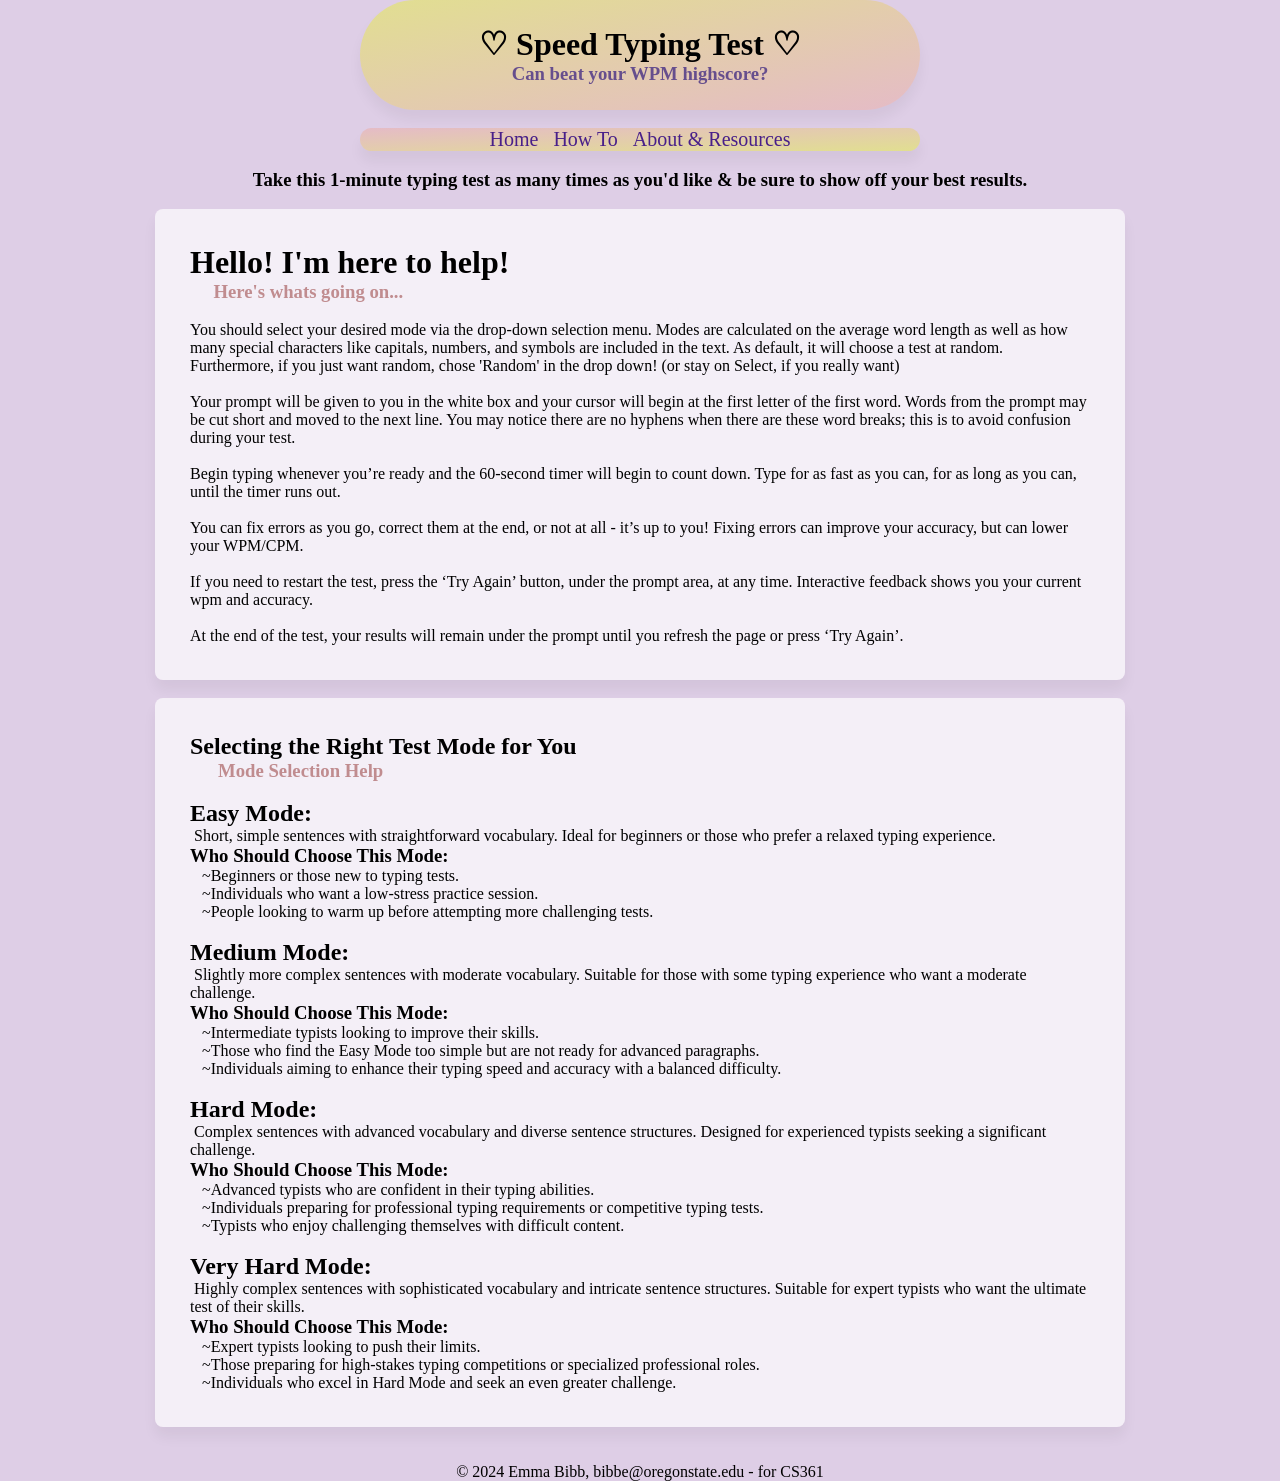
<file: howto.html>
<!DOCTYPE html>
<html lang="en" dir="ltr">
  <head>
    <meta charset="utf-8" />
    <title>♡ ~ Typing Test - How To</title>
    <link rel="stylesheet" href="style.css" />
    <meta name="viewport" content="width=device-width, initial-scale=1.0" />
  </head>


  <body>
    <div class="header">
      <h1>♡  Speed Typing Test  ♡</h1>
      <h3 style="color: hsl(263, 29%, 43%)">Can beat your WPM highscore?</h3>
    </div>
    &nbsp;&nbsp;&nbsp;&nbsp;&nbsp;&nbsp;
    &nbsp;&nbsp;&nbsp;&nbsp;&nbsp;&nbsp;
  <div class="homebar">
    <nav style="font-family: Georgia, 'Times New Roman', Times, serif; font-size: 20px; color:blueviolet;">
      <a href="index.html">Home</a>
      &nbsp;
     <a href="howto.html">How To</a>
      &nbsp;
      <a href="resources.html">About & Resources</a>
    </nav>
  </div>
  
  &nbsp;&nbsp;
    <div>

      <h3>
        Take this 1-minute typing test as many times as you'd like & be sure to show off your best results.
        </h3>

        &nbsp;&nbsp;

      <div class="whatodo">
      <h1>Hello! I'm here to help! </h1>
      <h3 style="color:rgba(161, 80, 80, 0.625)"">&nbsp;&nbsp;&nbsp;&nbsp;&nbsp;Here's whats going on... </h3>
      &nbsp;
        <p>
        You should select your desired mode via the drop-down selection menu. Modes are calculated on the average word length as well as how many special characters like capitals, numbers, and symbols are included in the text. As default, it will choose a test at random. Furthermore, if you just want random, chose 'Random' in the drop down! (or stay on Select, if you really want)
        </p>
        &nbsp;&nbsp;
        <p>
        Your prompt will be given to you in the white box and your cursor will begin at the first letter of the first word. Words from the prompt may be cut short and moved to the next line. You may notice there are no hyphens when there are these word breaks; this is to avoid confusion during your test. 
        </p>
        &nbsp;&nbsp;
        <p>
        Begin typing whenever you’re ready and the 60-second timer will begin to count down. Type for as fast as you can, for as long as you can, until the timer runs out.
        </p>
        &nbsp;&nbsp;
        <p>
        You can fix errors as you go, correct them at the end, or not at all - it’s up to you! Fixing errors can improve your accuracy, but can lower your WPM/CPM. 
        </p>
        &nbsp;&nbsp;
        <p>
        If you need to restart the test, press the ‘Try Again’ button, under the prompt area, at any time. Interactive feedback shows you your current wpm and accuracy.
        </p>
        &nbsp;&nbsp;
        <p>
        At the end of the test, your results will remain under the prompt until you refresh the page or press ‘Try Again’. 
      </p>
    </div>
        
      &nbsp;&nbsp;
      <div class="modehelp">
      <h2>
        Selecting the Right Test Mode for You
        </h2>
        <h3 style="color:rgba(161, 80, 80, 0.625)">&nbsp;&nbsp;&nbsp;&nbsp;&nbsp;&nbsp;Mode Selection Help</h3>
        
        &nbsp;&nbsp;

        <h2>
          Easy Mode:
        </h2>

        <p>
          &nbsp;Short, simple sentences with straightforward vocabulary. Ideal for beginners or those who prefer a relaxed typing experience.
      </p>

      <h3>
          Who Should Choose This Mode:
        </h3>

          <p> &nbsp;&nbsp; ~Beginners or those new to typing tests.</p>
          <p> &nbsp;&nbsp; ~Individuals who want a low-stress practice session.</p>
          <p> &nbsp;&nbsp; ~People looking to warm up before attempting more challenging tests.</p>
        

        &nbsp;&nbsp;

        <h2>
          Medium Mode:
         </h2>
          

          <p>
            &nbsp;Slightly more complex sentences with moderate vocabulary. Suitable for those with some typing experience who want a moderate challenge.
        </p>
        
        <h3>
          Who Should Choose This Mode:
          </h3>


      <p> &nbsp;&nbsp; ~Intermediate typists looking to improve their skills.</p>
      <p> &nbsp;&nbsp; ~Those who find the Easy Mode too simple but are not ready for advanced paragraphs.</p>
      <p> &nbsp;&nbsp; ~Individuals aiming to enhance their typing speed and accuracy with a balanced difficulty.</p>
     

      &nbsp;&nbsp;

      <h2>
          Hard Mode:
          </h2>
           
      <p>
        &nbsp;Complex sentences with advanced vocabulary and diverse sentence structures. Designed for experienced typists seeking a significant challenge.
      </p>

      <h3>
           Who Should Choose This Mode:
           </h3>
      <p> &nbsp;&nbsp; ~Advanced typists who are confident in their typing abilities.</p>
      <p> &nbsp;&nbsp; ~Individuals preparing for professional typing requirements or competitive typing tests.</p>
      <p> &nbsp;&nbsp; ~Typists who enjoy challenging themselves with difficult content.</p>
      
        
      &nbsp;&nbsp; 

        <h2>
        Very Hard Mode:
        </h2>
        
        <p>
          &nbsp;Highly complex sentences with sophisticated vocabulary and intricate sentence structures. Suitable for expert typists who want the ultimate test of their skills.
        </p>

        <h3> 
        Who Should Choose This Mode:
        </h3>

            <p> &nbsp;&nbsp; ~Expert typists looking to push their limits.</p>
            <p> &nbsp;&nbsp; ~Those preparing for high-stakes typing competitions or specialized professional roles.</p>
            <p> &nbsp;&nbsp; ~Individuals who excel in Hard Mode and seek an even greater challenge. </p>
        </div> 


          &nbsp;&nbsp;

    



    </div>
    &nbsp;
    <p> © 2024 Emma Bibb, bibbe@oregonstate.edu - for CS361</p>
</html>
</file>
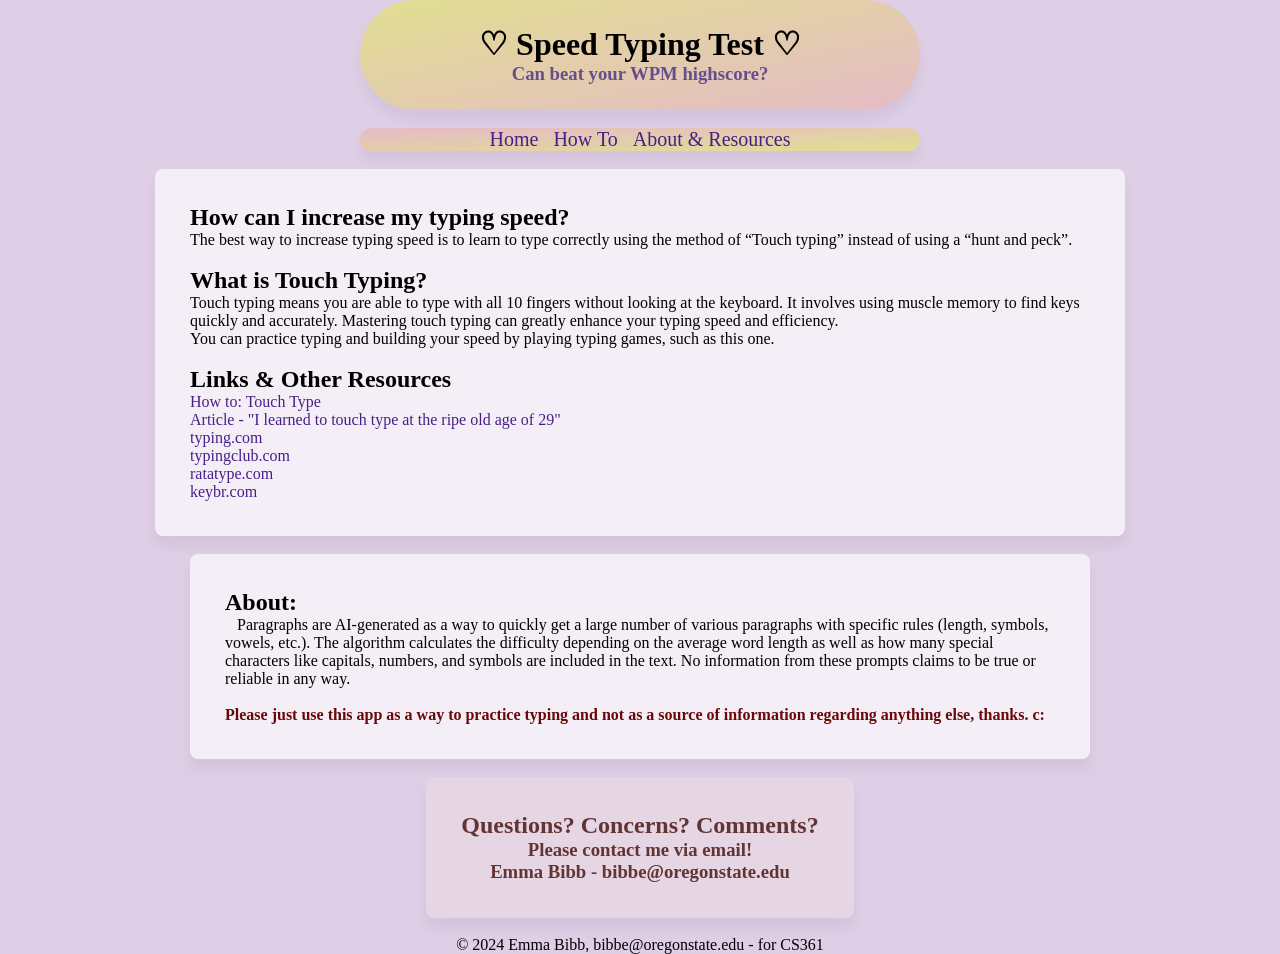
<file: resources.html>
<!DOCTYPE html>
<html lang="en" dir="ltr">
  <head>
    <meta charset="utf-8" />
    <title>♡ ~ Typing Test - Resources</title>
    <link rel="stylesheet" href="style.css" />
    <meta name="viewport" content="width=device-width, initial-scale=1.0" />
  </head>


  <body>
    <div class="header">
      <h1>♡  Speed Typing Test  ♡</h1>
      <h3 style="color: hsl(263, 29%, 43%)">Can beat your WPM highscore?</h3>
    </div>
    &nbsp;&nbsp;&nbsp;&nbsp;&nbsp;&nbsp;
    &nbsp;&nbsp;&nbsp;&nbsp;&nbsp;&nbsp;
  <div class="homebar">
    <nav style="font-family: Georgia, 'Times New Roman', Times, serif; font-size: 20px; color:blueviolet;">
      <a href="index.html">Home</a>
      &nbsp;
     <a href="howto.html">How To</a>
      &nbsp;
      <a href="resources.html">About & Resources</a>
    </nav>
  </div>
  
  &nbsp;&nbsp;
    <div class="resourcesheader">
        <h2>How can I increase my typing speed?</h2>
        <p>
          The best way to increase typing speed is to learn to type correctly using the method of “Touch typing” instead of using a “hunt and peck”. </p>
          &nbsp;&nbsp;
          &nbsp;&nbsp;
          <h2>What is Touch Typing?</h2>
          <p>Touch typing means you are able to type with all 10 fingers without looking at the keyboard. It involves using muscle memory to find keys quickly and accurately. Mastering touch typing can greatly enhance your typing speed and efficiency.</p>
          <p>You can practice typing and building your speed by playing typing games, such as this one. </p>
          &nbsp;&nbsp;
          <h2>Links & Other Resources</h2>
          
          <p>
            <a href="https://www.wikihow.com/Teach-Yourself-to-Touch-Type">How to: Touch Type</a>
          </p>

          <p>
            <a href="https://www.freecodecamp.org/news/i-learned-to-touch-type-at-the-ripe-old-age-of-29-was-it-worth-it-112ef2150fec/">Article - "I learned to touch type at the ripe old age of 29"</a>
          </p>

           <p>
          <a href="https://www.typing.com/">typing.com</a>
        </p>

        <p>
          <a href="https://www.typingclub.com/">typingclub.com</a>
        </p>

        <p>
          <a href="https://www.ratatype.com/">ratatype.com</a>
        </p>

        <p>
          <a href="https://www.keybr.com/">keybr.com</a>
        </p>

   
        

    </div>

    &nbsp;&nbsp;

    <div class="about">
      <h2> About:
        </h2>
        <p>
          &nbsp;&nbsp;&nbsp;Paragraphs are AI-generated as a way to quickly get a large number of various paragraphs with specific rules (length, symbols, vowels, etc.). 
      The algorithm calculates the difficulty depending on the average word length as well as how many special characters like capitals, numbers, and symbols are included in the text. No information from these prompts claims to be true or reliable in any way.
      </p>
      &nbsp;&nbsp;
      <h4 style="color:rgb(106, 8, 8)">Please just use this app as a way to practice typing and not as a source of information regarding anything else, thanks. c:
      </h4>
      </div>

       &nbsp;&nbsp;

      <div class="contact" style="color:rgb(98, 52, 52)">
      <h2> Questions? Concerns? Comments? </h2>
      <h3> Please contact me via email!</h3>
      <h3>Emma Bibb - bibbe@oregonstate.edu</h3>
    </div> 

        &nbsp;
        <p> © 2024 Emma Bibb, bibbe@oregonstate.edu - for CS361</p>

    </html>
</file>
<file: style.css>
* {
  margin: 0;
  padding: 0;
  box-sizing: border-box;
  font-family:'Times New Roman', Times, serif;}

body {
  display: column;
  text-align: center;
  padding: 0 10px;
  align-items: center;
  justify-content: center;
  min-height: 100vh;
  background: #decee6;
}

::selection {
  color: #fff;
  background: hsl(262, 63%, 76%);
}

.wrapper {
  margin: 0 auto;  
  width: 880px;
  padding: 35px;
  background: #ffffffac;
  border-radius: 8px;
  box-shadow: 0 10px 14px rgba(0, 0, 0, 0.05);
}

.header {
  margin: 0 auto;  
  width: 560px;
  padding: 25px;
  border-radius: 100px;
  background-image: linear-gradient(to bottom right,hsla(64, 90%, 55%, 0.442), hsla(10, 89%, 71%, 0.273));
  box-shadow: 0 10px 14px rgba(0, 0, 0, 0.05);
}

.homebar {
  font-size: 19px;
  color:hsl(263, 100%, 65%);
  justify-content: space-evenly;
  margin: 0 auto;  
  width: 560px;
  border-radius: 100px;
  background-image: linear-gradient(to bottom right, hsla(10, 89%, 71%, 0.273),hsla(64, 90%, 55%, 0.442));
  box-shadow: 0 10px 14px rgba(0, 0, 0, 0.05);
}

.wrapper .input-field {
  opacity: 0;
  z-index: -999;
  position: absolute;
}

.wrapper .content-box {
  padding: 13px 20px 0;
  border-radius: 10px;
  border: 2px solid hsl(64, 90%, 55%);
}

.content-box .typing-text {
  overflow: hidden;
  max-height: 256px;
}

.typing-text::-webkit-scrollbar {
  width: 0;
}

.typing-text p {
  font-size: 20px;
  text-align: justify;
  letter-spacing: 1px;
  word-break: break-all;
}

.typing-text p span {
  position: relative;
}

.typing-text p span.correct {
  color: #2fb620;
}

.typing-text p span.incorrect {
  color: #cd171d;
  outline: 1px solid #ffffff;
  background: #e8b0ba;
  border-radius: 4px;
}

.typing-text p span.active {
  color: hsl(263, 100%, 65%);
}

.typing-text p span.active::before {
  position: absolute;
  content: "";
  height: 2px;
  width: 100%;
  bottom: 0;
  left: 0;
  opacity: 0;
  border-radius: 5px;
  background: hsl(262, 63%, 76%);
  animation: blink 1s ease-in-out infinite;
}

@keyframes blink {
  50% {
    opacity: 1;
  }
}

.buttonz1 button {
  text-align: center;
  outline: none;
  border: none;
  width: 100px;
  display: block;
  color: #fff;
  padding: 8px;
  font-size: 17px;
  cursor: pointer;
  border-radius: 2px;
  background: hsl(262, 63%, 76%);
  box-shadow: 0 10px 14px rgba(0, 0, 0, 0.05);
  transition: transform 0.3s ease;
}

.buttonz2 button {
  text-align: center;
  outline: none;
  border: none;
  width: 100px;
  display: block;
  color: #fff;
  padding: 8px;
  font-size: 17px;
  cursor: pointer;
  border-radius: 2px;
  background: hsl(10, 89%, 71%);
  box-shadow: 0 10px 14px rgba(0, 0, 0, 0.05);
  transition: transform 0.3s ease;
}

.grid {
  display:flex;
  align-items: center;
  vertical-align: middle;
  margin: auto;  
}

.content-box .content {
  margin-top: 17px;
  display: flex;
  padding: 12px 0;
  flex-wrap: wrap;
  align-items: center;
  justify-content:center;
  border-top: 1px solid hsl(262, 63%, 76%);
  border-bottom: 1px solid hsl(262, 63%, 76%);
}

.content button {
  outline: none;
  border: none;
  width: 105px;
  color: #fff;
  padding: 8px 0;
  font-size: 16px;
  cursor: pointer;
  border-radius: 5px;
  background: hsl(262, 63%, 76%);
  box-shadow: 0 10px 14px rgba(0, 0, 0, 0.05);
  transition: transform 0.3s ease;
}

select{
  background-color: rgba(229, 209, 235, 0.387);
  border: 6px solid transparent;
}
option{
  color: rgba(255, 255, 0, 0.417);
}

.content .result-details {
  display: flex;
  flex-wrap: wrap;
  align-items: center;
  width: calc(100% - 140px);
  justify-content: space-between;
}

.result-details li {
  display: flex;
  height: 20px;
  list-style: none;
  position: relative;
  align-items: center;
}

.result-details li:not(:first-child) {
  padding-left: 22px;
  border-left: 1px solid hsl(262, 63%, 76%);
}

.result-details li p {
  font-size: 19px;
}

.result-details li span {
  display: block;
  font-size: 20px;
  margin-left: 10px;
}

li span b {
  font-weight: 500;
}

li:not(:first-child) span {
  font-weight: 500;
}

@media (max-width: 745px) {
  .wrapper {
    padding: 20px;
  }

  .content-box .content {
    padding: 20px 0;
  }

  .content-box .typing-text {
    max-height: 100%;
  }

  .typing-text p {
    font-size: 19px;
    text-align: left;
  }

  .content button {
    width: 100%;
    font-size: 15px;
    padding: 10px 0;
    margin-top: 20px;
    transition: transform 0.3s ease;
  }

  .content .result-details {
    width: 100%;
  }

  .result-details li:not(:first-child) {
    border-left: 0;
    padding: 0;
  }

  .result-details li p,
  .result-details li span {
    font-size: 17px;
  }

}

.modehelp {
  text-align: left;
  margin: 0 auto;  
  width: 970px;
  padding: 35px;
  background: #ffffffac;
  border-radius: 8px;
  box-shadow: 0 10px 14px rgba(0, 0, 0, 0.05);
}


.about {
  text-align: left;
  margin: 0 auto;  
  width: 900px;
  padding: 35px;
  background: #ffffffac;
  border-radius: 8px;
  box-shadow: 0 10px 14px rgba(0, 0, 0, 0.05);
}


.whatodo {
  text-align: left;
  margin: 0 auto;  
  width: 970px;
  padding: 35px;
  background: #ffffffac;
  border-radius: 8px;
  box-shadow: 0 10px 14px rgba(0, 0, 0, 0.05);
}

.contact {
  margin: 0 auto;  
  width:fit-content;
  padding: 35px;
  background: #f3dede65;
  border-radius: 8px;
  box-shadow: 0 10px 14px rgba(0, 0, 0, 0.05);
}

.resourcesheader {
  text-align: left;
  margin: 0 auto;  
  width: 970px;
  padding: 35px;
  background: #ffffffac;
  border-radius: 8px;
  box-shadow: 0 10px 14px rgba(0, 0, 0, 0.05);
}


@media (max-width: 518px) {
  .wrapper .content-box {
    padding: 10px 15px 0;
  }

  .typing-text p {
    font-size: 18px;
  }

  .result-details li {
    margin-bottom: 10px;
  }

  .content button {
    margin-top: 10px;
    transition: transform 0.3s ease;
  }
}

img {  
  max-width: 20%;
  height:auto; 
  }  
  
  a {
    text-decoration: none;
    color:hsl(263, 63%, 33%);
  }
</file>
